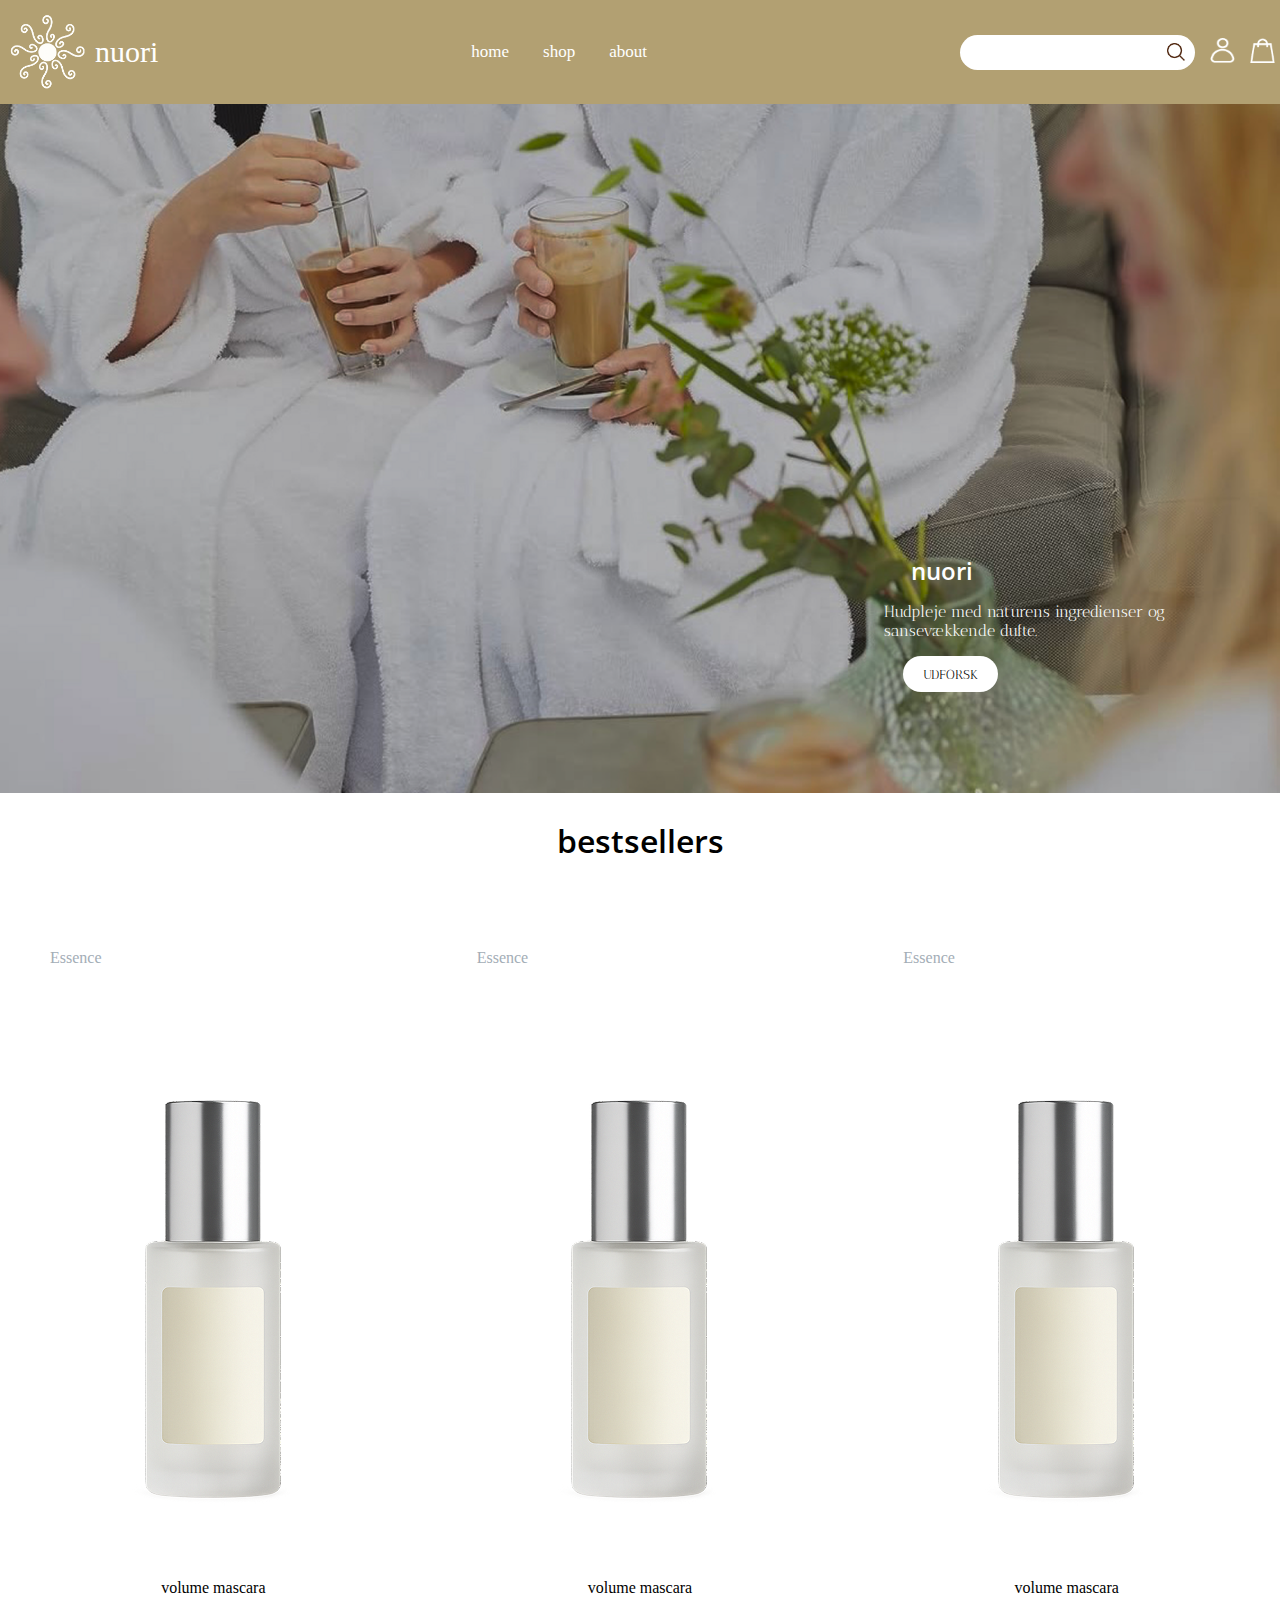
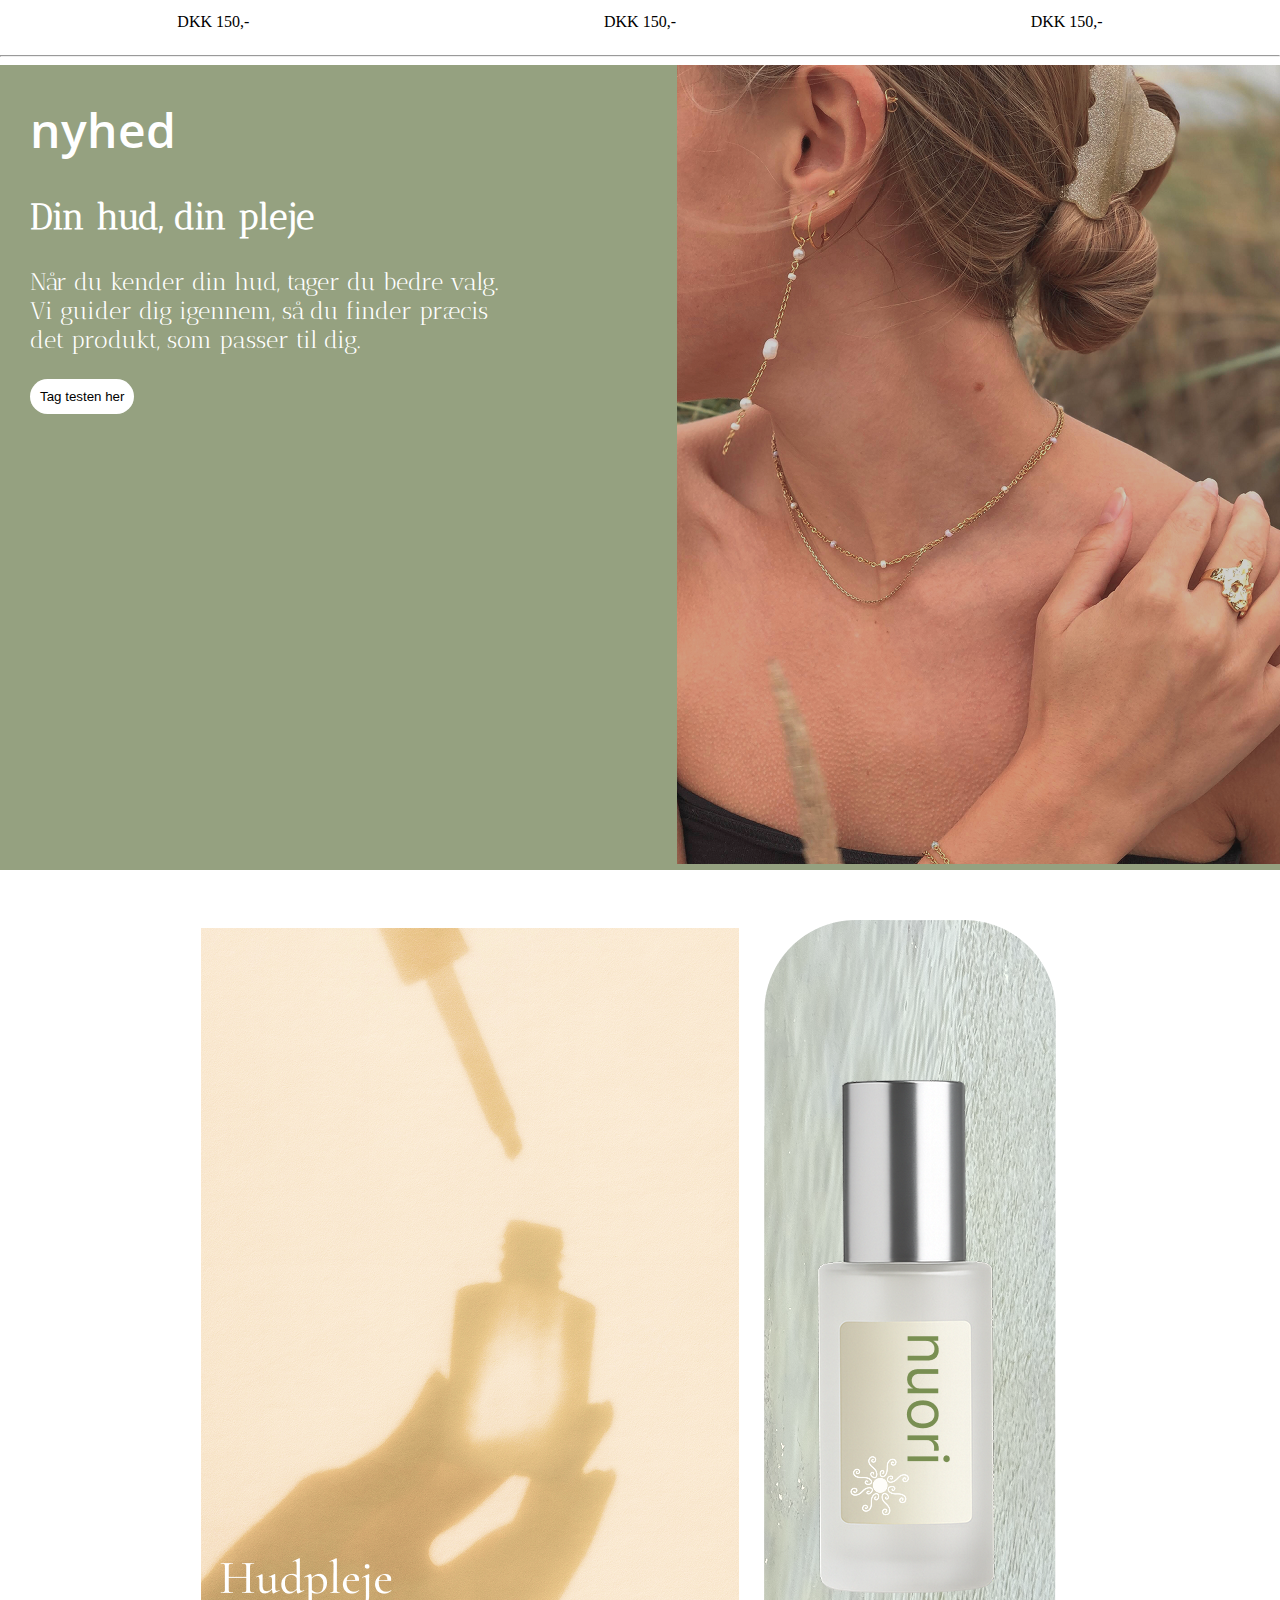
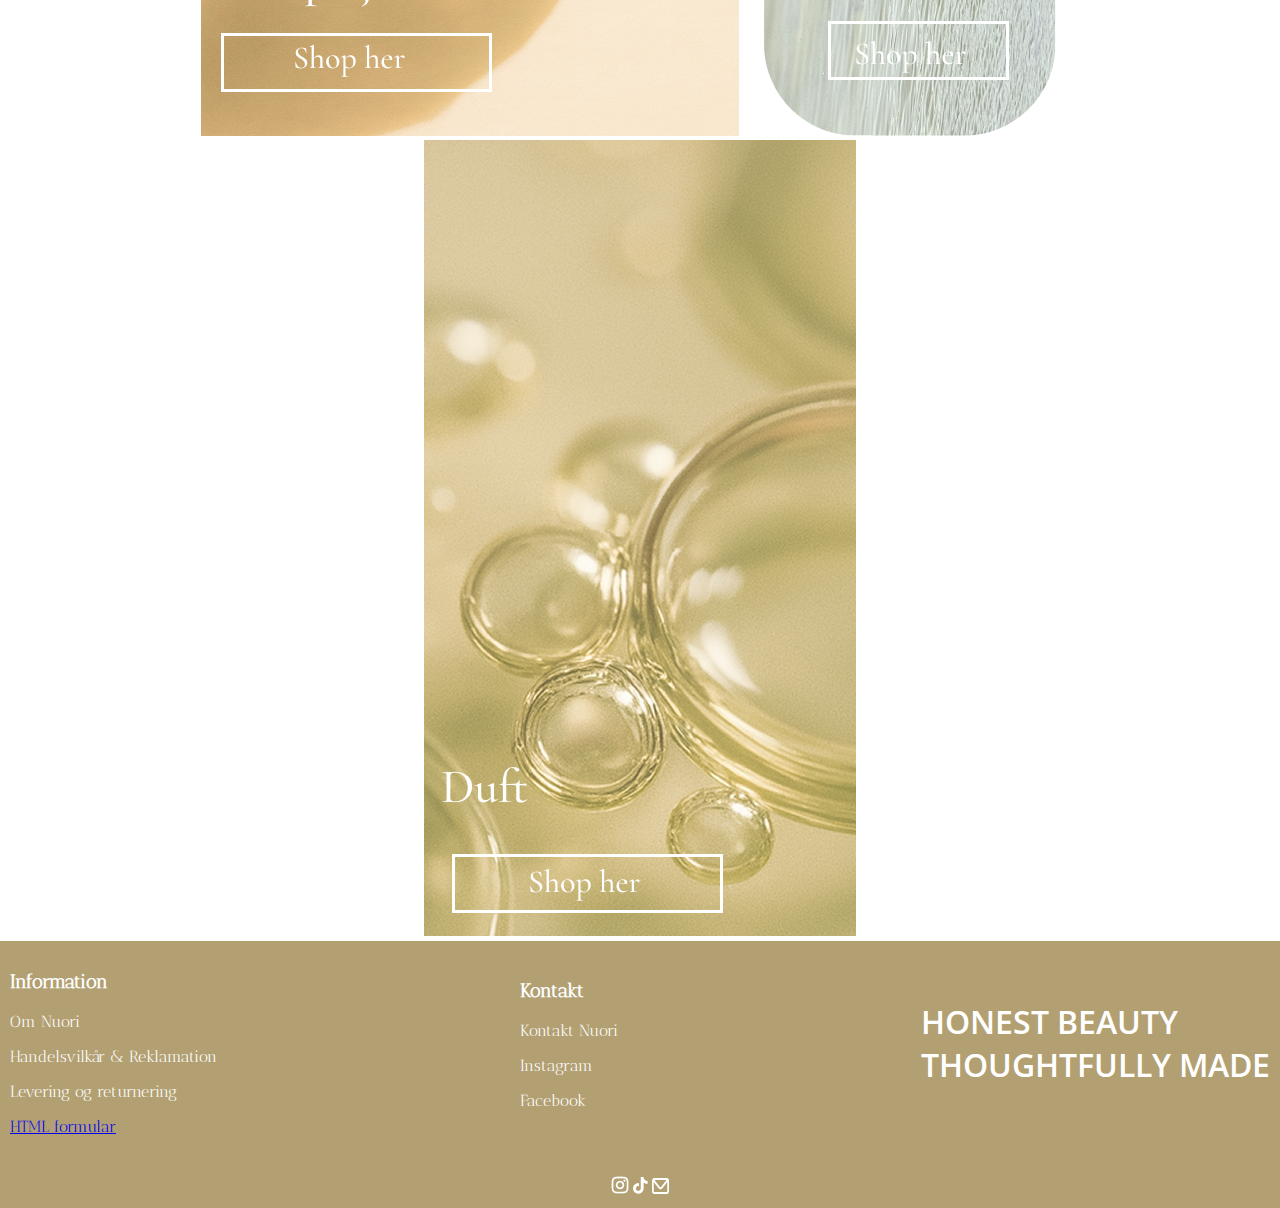
<file: index.html>
<!DOCTYPE html>
<html lang="en">
  <head>
    <meta charset="UTF-8" />
    <meta name="viewport" content="width=device-width, initial-scale=1.0" />
    <link rel="stylesheet" href="general.css" />
    <title>Nouri</title>
  </head>

  <body>
    <header>
      <nav>
        <div class="logo">
          <a href="index.html"><img src="assets/nouri-logo.png" alt="Logo" /></a>
          <p>nuori</p>
        </div>

        <div class="menu">
          <a href="index.html">home</a>
          <a href="productlist.html">shop</a>
          <a href="#">about</a>
        </div>

        <div class="icons">
          <div class="search">
            <input type="text" placeholder="" />
            <img src="assets/Search icon.png" alt="Search" />
          </div>
          <a href="#"><img src="assets/Account icon.png" alt="Account" /></a>
          <a href="#"><img src="assets/Basket icon.png" alt="Basket" /></a>
        </div>
      </nav>
    </header>

    <main>
      <!-- HERO -->
      <div class="hero">
        <img src="assets/hero.png" alt="hero" />

        <h2>nuori</h2>
        <p>
          Hudpleje med naturens ingredienser og <br />
          sansevækkende dufte.
        </p>
        <button>UDFORSK</button>
      </div>

      <!-- FØRSTE DEL EFTER HERO / BESTSELLERS -->
      <h1 class="bestsellers">bestsellers</h1>

      <div class="grid-bestsellers">
        <div>
          <p class="brand-name">Essence</p>
          <img src="assets/produkt-billede.png" alt="produkt" />
          <p>volume mascara</p>
          <p>DKK 150,-</p>
        </div>

        <div>
          <p class="brand-name">Essence</p>
          <img src="assets/produkt-billede.png" alt="produkt" />
          <p>volume mascara</p>
          <p>DKK 150,-</p>
        </div>

        <div>
          <p class="brand-name">Essence</p>
          <img src="assets/produkt-billede.png" alt="produkt" />
          <p>volume mascara</p>
          <p>DKK 150,-</p>
        </div>
      </div>
      <hr />

      <!-- NYHED -->

      <div class="grid-nyhed">
        <div class="nyhed-tekst">
          <h1 class="nyhed">nyhed</h1>
          <h2>Din hud, din pleje</h2>
          <p>
            Når du kender din hud, tager du bedre valg. <br />
            Vi guider dig igennem, så du finder præcis <br />
            det produkt, som passer til dig.
          </p>
          <button>Tag testen her</button>
        </div>

        <div class="nyhed-billede">
          <img src="assets/nyhed-billede.png" alt="" />
        </div>
      </div>

      <!-- SHOP HER 3 BILLEDER -->

      <div class="grid-shop">
        <img src="assets/hudpleje.png" alt="hudpleje" />
        <img src="assets/nuori-bottle.png" alt="bottle" />
        <img src="assets/duft.png" alt="duft" />
      </div>
    </main>

    <footer>
      <div class="footer-indhold">
        <div class="information">
          <h3>Information</h3>
          <p>Om Nuori</p>
          <p>Handelsvilkår & Reklamation</p>
          <p>Levering og returnering</p>
          <a class="form-link" href="formular.html">HTML formular</a>
        </div>

        <div class="kontakt">
          <h3>Kontakt</h3>
          <p>Kontakt Nuori</p>
          <p>Instagram</p>
          <p>Facebook</p>
        </div>

        <div class="footer-h1">
          <h1>
            HONEST BEAUTY <br />
            THOUGHTFULLY MADE
          </h1>
        </div>
      </div>

      <div class="so-me_icons">
        <a href="#"><img src="assets/instagram-ikon.png" alt="instagram" /></a>
        <a href="#"><img src="assets/tiktok-ikon.png" alt="tiktok" /></a>
        <a href="#"><img src="assets/mail-ikon.png" alt="e-mail" /></a>
      </div>
    </footer>
  </body>
</html>
</file>
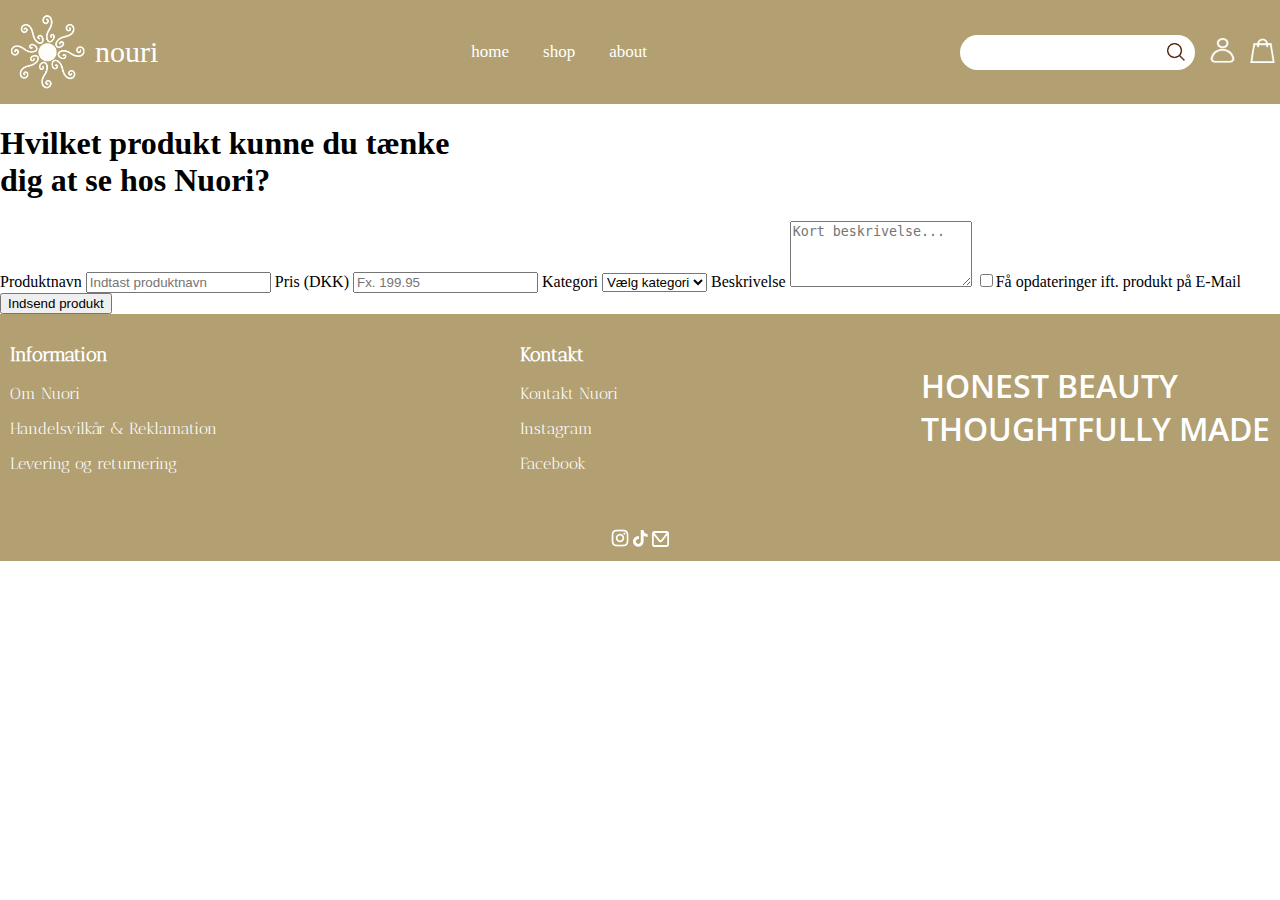
<file: formular.html>
<!DOCTYPE html>
<html lang="en">
  <head>
    <meta charset="UTF-8" />
    <meta name="viewport" content="width=device-width, initial-scale=1.0" />
    <link rel="stylesheet" href="general.css" />
    <title>Document</title>
  </head>
  <body>
    <header>
      <nav>
        <div class="logo">
          <a href="index.html"><img src="assets/nouri-logo.png" alt="Logo" /></a>
          <p>nouri</p>
        </div>

        <div class="menu">
          <a href="index.html">home</a>
          <a href="productlist.html">shop</a>
          <a href="#">about</a>
        </div>

        <div class="icons">
          <div class="search">
            <input type="text" placeholder="" />
            <img src="assets/Search icon.png" alt="Search" />
          </div>
          <a href="#"><img src="assets/Account icon.png" alt="Account" /></a>
          <a href="#"><img src="assets/Basket icon.png" alt="Basket" /></a>
        </div>
      </nav>
    </header>

    <main class="form-main">
      <h1 class="form-h1">
        Hvilket produkt kunne du tænke <br />
        dig at se hos Nuori?
      </h1>

      <form>
        <label for="name">Produktnavn</label>
        <input type="text" id="name" name="name" required minlength="3" maxlength="100" placeholder="Indtast produktnavn" />

        <label for="price">Pris (DKK)</label>
        <input type="number" id="price" name="price" required min="0.01" step="0.01" placeholder="Fx. 199.95" />

        <label for="category">Kategori</label>
        <select id="category" name="category" required>
          <option value="">Vælg kategori</option>
          <option value="makeup">Make-up</option>
          <option value="skincare">Skincare</option>
          <option value="fragrance">Fragrance</option>
        </select>

        <label for="desc">Beskrivelse</label>
        <textarea id="desc" name="desc" rows="4" required minlength="10" placeholder="Kort beskrivelse..."></textarea>

        <label> <input type="checkbox" required />Få opdateringer ift. produkt på E-Mail</label>

        <button class="submit" type="submit">Indsend produkt</button>
      </form>
    </main>

    <footer>
      <div class="footer-indhold">
        <div class="information">
          <h3>Information</h3>
          <p>Om Nuori</p>
          <p>Handelsvilkår & Reklamation</p>
          <p>Levering og returnering</p>
        </div>

        <div class="kontakt">
          <h3>Kontakt</h3>
          <p>Kontakt Nuori</p>
          <p>Instagram</p>
          <p>Facebook</p>
        </div>

        <div class="footer-h1">
          <h1>
            HONEST BEAUTY <br />
            THOUGHTFULLY MADE
          </h1>
        </div>
      </div>

      <div class="so-me_icons">
        <a href="#"><img src="assets/instagram-ikon.png" alt="instagram" /></a>
        <a href="#"><img src="assets/tiktok-ikon.png" alt="tiktok" /></a>
        <a href="#"><img src="assets/mail-ikon.png" alt="e-mail" /></a>
      </div>
    </footer>
  </body>
</html>
</file>
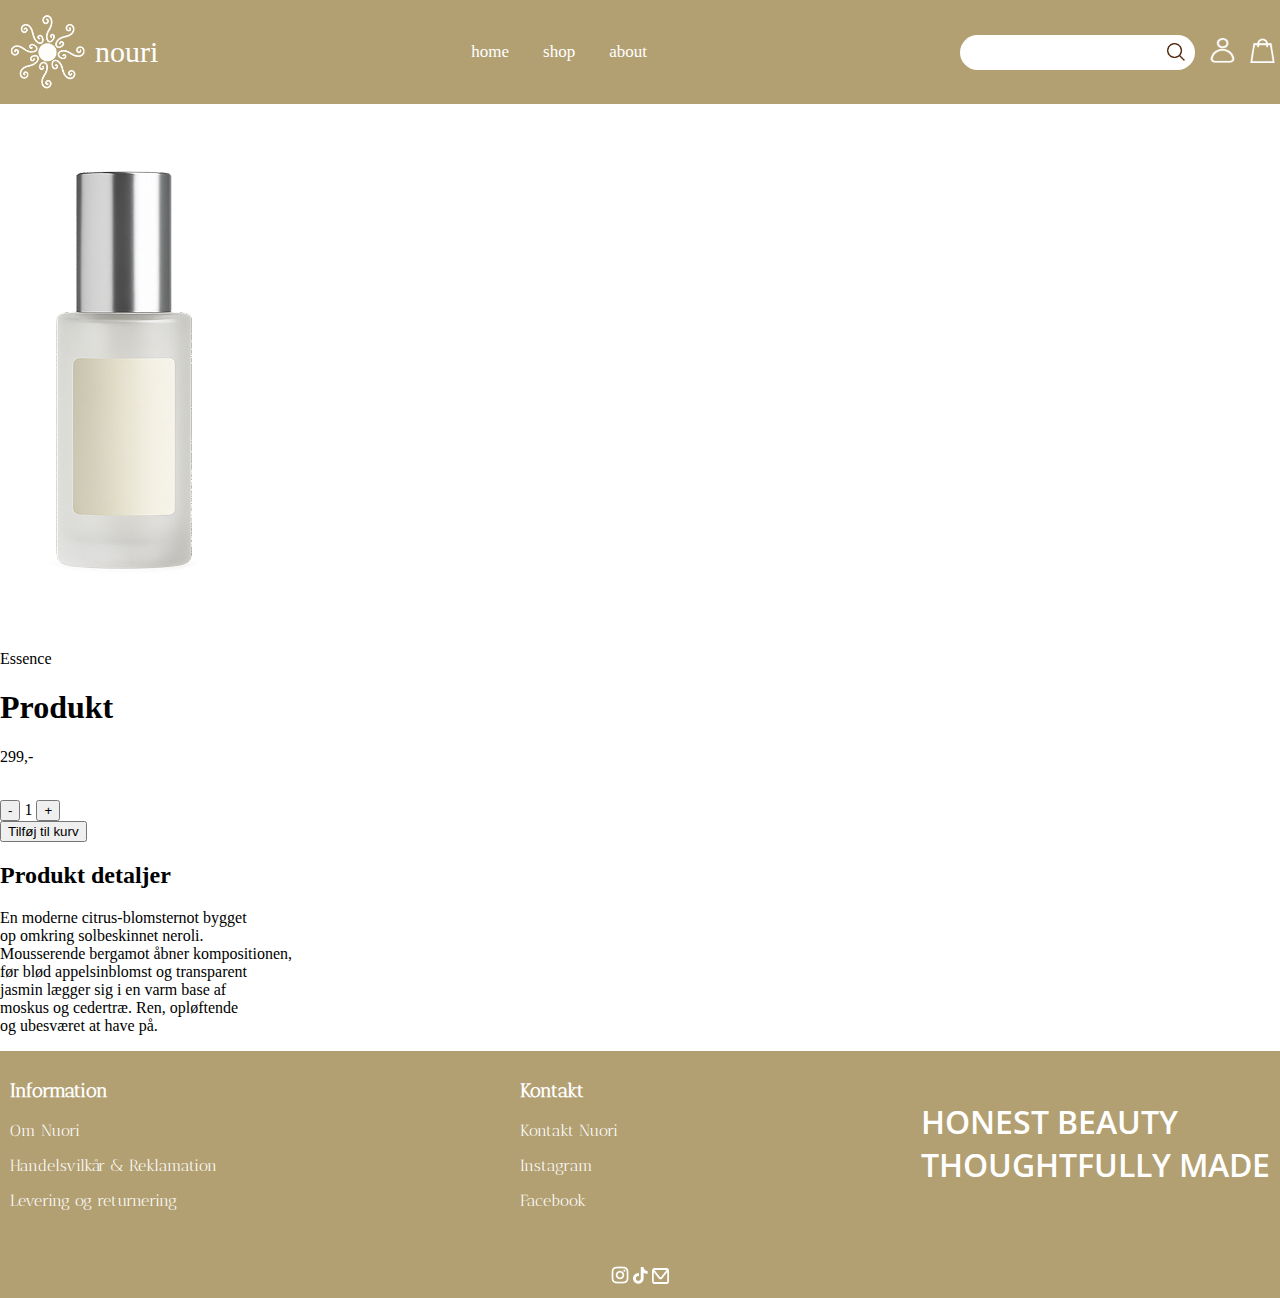
<file: product.html>
<!DOCTYPE html>
<html lang="en">
  <head>
    <meta charset="UTF-8" />
    <meta name="viewport" content="width=device-width, initial-scale=1.0" />
    <link rel="stylesheet" href="general.css" />
    <title>Product</title>
  </head>
  <body>
    <header>
      <nav>
        <div class="logo">
          <a href="index.html"><img src="assets/nouri-logo.png" alt="Logo" /></a>
          <p>nouri</p>
        </div>

        <div class="menu">
          <a href="index.html">home</a>
          <a href="productlist.html">shop</a>
          <a href="#">about</a>
        </div>

        <div class="icons">
          <div class="search">
            <input type="text" placeholder="" />
            <img src="assets/Search icon.png" alt="Search" />
          </div>
          <a href="#"><img src="assets/Account icon.png" alt="Account" /></a>
          <a href="#"><img src="assets/Basket icon.png" alt="Basket" /></a>
        </div>
      </nav>
    </header>

    <main>
      <div class="product-grid">
        <div class="products-img">
          <img src="assets/produkt-billede.png" alt="produkt" />
        </div>

        <div class="produkt-tekst">
          <p>Essence</p>
          <h1>Produkt</h1>
          <p class="product-price">299,-</p>

          <br />

          <div class="quantity-btn">
            <div class="quantity">
              <button class="minus">-</button>
              <span class="number">1</span>
              <button class="plus">+</button>
            </div>
            <button class="q-btn">Tilføj til kurv</button>
          </div>

          <h2 class="product-h2">Produkt detaljer</h2>

          <p>
            En moderne citrus-blomsternot bygget <br />
            op omkring solbeskinnet neroli. <br />
            Mousserende bergamot åbner kompositionen, <br />
            før blød appelsinblomst og transparent <br />
            jasmin lægger sig i en varm base af <br />
            moskus og cedertræ. Ren, opløftende <br />
            og ubesværet at have på.
          </p>
        </div>
      </div>
    </main>

    <footer>
      <div class="footer-indhold">
        <div class="information">
          <h3>Information</h3>
          <p>Om Nuori</p>
          <p>Handelsvilkår & Reklamation</p>
          <p>Levering og returnering</p>
        </div>

        <div class="kontakt">
          <h3>Kontakt</h3>
          <p>Kontakt Nuori</p>
          <p>Instagram</p>
          <p>Facebook</p>
        </div>

        <div class="footer-h1">
          <h1>
            HONEST BEAUTY <br />
            THOUGHTFULLY MADE
          </h1>
        </div>
      </div>

      <div class="so-me_icons">
        <a href="#"><img src="assets/instagram-ikon.png" alt="instagram" /></a>
        <a href="#"><img src="assets/tiktok-ikon.png" alt="tiktok" /></a>
        <a href="#"><img src="assets/mail-ikon.png" alt="e-mail" /></a>
      </div>
    </footer>
  </body>
</html>
</file>
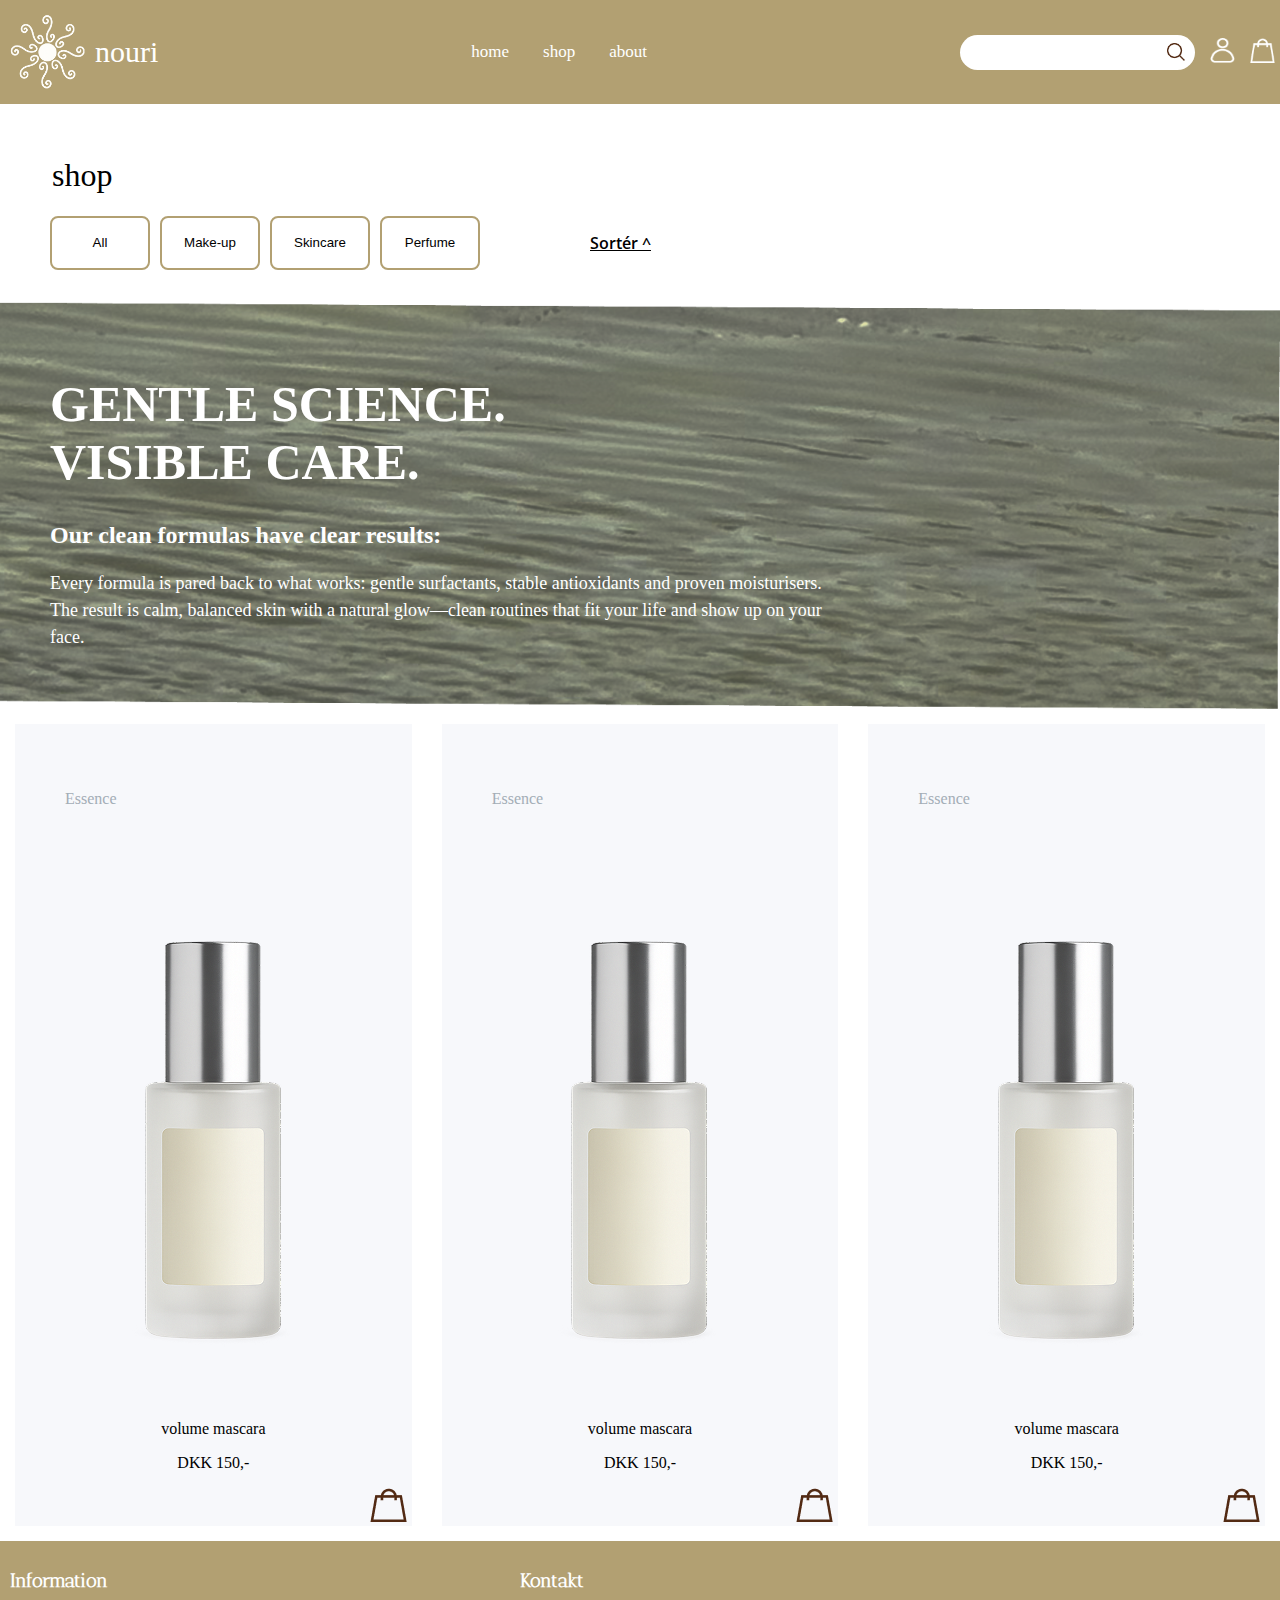
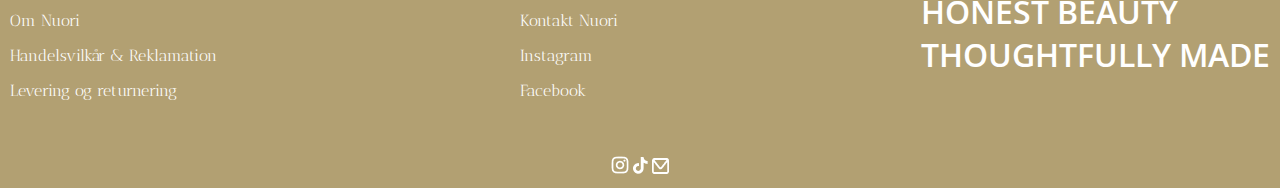
<file: productlist.html>
<!DOCTYPE html>
<html lang="en">
  <head>
    <meta charset="UTF-8" />
    <meta name="viewport" content="width=device-width, initial-scale=1.0" />
    <link rel="stylesheet" href="general.css" />
    <script src="produclist.js" defer></script>
    <title>Shop</title>
  </head>
  <body>
    <header>
      <nav>
        <div class="logo">
          <a href="index.html"><img src="assets/nouri-logo.png" alt="Logo" /></a>
          <p>nouri</p>
        </div>

        <div class="menu">
          <a href="index.html">home</a>
          <a href="productlist.html">shop</a>
          <a href="#">about</a>
        </div>

        <div class="icons">
          <div class="search">
            <input type="text" placeholder="" />
            <img src="assets/Search icon.png" alt="Search" />
          </div>
          <a href="#"><img src="assets/Account icon.png" alt="Account" /></a>
          <a href="#"><img src="assets/Basket icon.png" alt="Basket" /></a>
        </div>
      </nav>
    </header>

    <main>
      <h1 class="shop-h1">shop</h1>

      <div class="shop-buttons">
        <button><a class="btn-1" href="#">All</a></button>
        <button><a class="btn-2" href="#">Make-up</a></button>
        <button><a class="btn-3" href="#">Skincare</a></button>
        <button><a class="btn-4" href="#">Perfume</a></button>
        <p class="sortering">Sortér ^</p>
      </div>

      <div class="grid-products">
      </div>
      
      <div class="water-text">
        <h1>
          GENTLE SCIENCE. <br />
          VISIBLE CARE.
        </h1>
        <h2>Our clean formulas have clear results:</h2>
        <p>Every formula is pared back to what works: gentle surfactants, stable antioxidants and proven moisturisers. The result is calm, balanced skin with a natural glow—clean routines that fit your life and show up on your face.</p>
        <img src="assets/water.png" alt="water" />
      </div>

      <div class="grid-products">
        <div class="product-card">
          <p class="brand-name">Essence</p>
          <img src="assets/produkt-billede.png" alt="produkt" />
          <p>volume mascara</p>
          <p>DKK 150,-</p>
          <img class="basket-dark" src="assets/Basket dark.png" alt="basket" />
        </div>

        <div class="product-card">
          <p class="brand-name">Essence</p>
          <img src="assets/produkt-billede.png" alt="produkt" />
          <p>volume mascara</p>
          <p>DKK 150,-</p>
          <img class="basket-dark" src="assets/Basket dark.png" alt="basket" />
        </div>

        <div class="product-card">
            <p class="brand-name">Essence</p>
            <img src="assets/produkt-billede.png" alt="produkt" />
            <p>volume mascara</p>
            <p>DKK 150,-</p>
            <img class="basket-dark" src="assets/Basket dark.png" alt="basket" />
          </div>
    </main>

    <footer>
      <div class="footer-indhold">
        <div class="information">
          <h3>Information</h3>
          <p>Om Nuori</p>
          <p>Handelsvilkår & Reklamation</p>
          <p>Levering og returnering</p>
        </div>

        <div class="kontakt">
          <h3>Kontakt</h3>
          <p>Kontakt Nuori</p>
          <p>Instagram</p>
          <p>Facebook</p>
        </div>

        <div class="footer-h1">
          <h1>
            HONEST BEAUTY <br />
            THOUGHTFULLY MADE
          </h1>
        </div>
      </div>

      <div class="so-me_icons">
        <a href="#"><img src="assets/instagram-ikon.png" alt="instagram" /></a>
        <a href="#"><img src="assets/tiktok-ikon.png" alt="tiktok" /></a>
        <a href="#"><img src="assets/mail-ikon.png" alt="e-mail" /></a>
      </div>
    </footer>
  </body>
</html>
</file>
<file: general.css>
/* GÆLDER ALLE SIDER */
body {
  margin: auto;
}

/* HEADER */
header {
  background-color: #b2a072;
  padding: 5px;
}

nav {
  display: flex;
  justify-content: space-between;
  align-items: center;
}

/* LOGO */
.logo {
  display: flex;
  align-items: center;
  gap: 10px;
}

.logo img {
  height: 80px;
}

.logo p {
  color: white;
  font-size: 30px;
}

/* MENU */
.menu {
  display: flex;
  gap: 30px;
}

.menu a {
  text-decoration: none;
  color: white;
  font-size: 17px;
  padding: 5px 0; /* plads til hover border */
  border: 2px solid transparent;
  border-radius: 5px;
  transition: ease-in 0.3s;
}

.menu a:hover {
  border: white solid;
  padding: 5px;
}

/* IKONER */
.icons {
  display: flex;
  align-items: center;
  gap: 15px;
}

.icons img {
  height: 25px;
  width: 25px;
}

/* SEARCH IKON */
.search {
  display: flex;
  align-items: center;
  background: white;
  border-radius: 20px;
  padding: 5px 10px;
}

.search input {
  border: none;
  outline: none;
  padding: 5px 10px;
  border-radius: 20px;
}

.search img {
  height: 18px;
  width: 18px;
  cursor: pointer;
}

/* FOOTER */
footer {
  background-color: #b2a072;
  color: white;
  padding: 10px;
}

.footer-indhold {
  display: flex;
  justify-content: space-between;
  align-items: center;
}

.so-me_icons {
  text-align: center;
  padding-top: 40px;
}

/* DEFINERET FONTE */
@font-face {
  font-family: "antic";
  src: url(font/Antic_Didone/AnticDidone-Regular.ttf);
}

@font-face {
  font-family: "open";
  src: url(font/Open_Sans/static/OpenSans-SemiBold.ttf);
}

/* FONT TIL FOOTER */
.footer-h1 {
  font-family: "open";
}

.information {
  font-family: "antic";
}

.kontakt {
  font-family: "antic";
}

/* INDEX / HERO */
.hero {
  position: relative;
  display: inline-block;
  width: 100%;
}

.hero img {
  width: 100%;
  display: block;
}

.hero h2 {
  position: absolute;
  bottom: 27%;
  right: 24%;
  color: white;
  font-family: "open";
}
.hero p {
  position: absolute;
  bottom: 20%;
  right: 9%;
  color: white;
  font-family: "antic";
}

.hero button {
  position: absolute;
  background-color: white;
  border: none;
  top: 80%;
  right: 22%;
  padding: 10px 20px;
  border-radius: 20px;
  font-family: "antic";
}

/*INDEX - BESTSELLERS GRID */
.bestsellers {
  text-align: center;
  font-family: "open";
}

.grid-bestsellers {
  display: grid;
  grid-template-columns: 1fr 1fr 1fr;
  text-align: center;
}

.brand-name {
  color: rgb(163, 173, 182);
  text-align: left;
  padding: 50px;
}

/* INDEX - NYHED */
.grid-nyhed {
  display: grid;
  grid-template-columns: 2fr 1fr;
  background-color: #95a180;
  color: white;
  font-family: "antic";
  font-size: x-large;
}

.nyhed-tekst {
  padding-left: 30px;
}

.nyhed {
  font-family: "open";
}

.nyhed-tekst button {
  background-color: white;
  border: none;
  border-radius: 20px;
  padding: 10px;
}

/* INDEX - SHOP HER */

/* PRODUCTLIST / SHOP */
.shop-h1 {
  text-align: left;
  font-weight: lighter;
  padding-left: 52px;
  padding-top: 2rem;
}

.shop-buttons {
  display: flex;
  gap: 10px;
  justify-content: left;
  padding-left: 50px;
  padding-bottom: 2rem;
}

.shop-buttons button {
  width: 100px;
  padding: 5px;
  border-radius: 8px;
  background-color: white;
  border: #b2a072 solid;
  border-width: 2px;
}

.shop-buttons a {
  text-decoration: none;
  color: black;
}

.shop-buttons a:hover {
  transition: ease-in 0.3s;
}

.sortering {
  font-family: open;
  text-decoration: underline;
  padding-left: 100px;
}

.grid-shop {
  padding-top: 50px;
  text-align: center;
}

.grid-products {
  display: grid;
  grid-template-columns: 1fr 1fr 1fr;
  text-align: center;
}

.product-card {
  background-color: #f7f8fb;
  margin: 15px;
}

.basket-dark {
  padding-left: 350px;
}

/* WATER BILLEDE MED TEKST */

.water-text {
  position: relative;
  color: white;
  text-align: left;
}

.water-text img {
  width: 100%;
  height: auto;
  display: block;
}

.water-text h1,
.water-text h2,
.water-text p {
  position: absolute;
  left: 50px;
  right: 50px;
}

.water-text h1 {
  top: 40px;
  font-size: 50px;
  font-weight: bold;
}

.water-text h2 {
  top: 200px;
}

.water-text p {
  top: 250px;
  font-size: 18px;
  line-height: 1.5;
  max-width: 800px;
}
</file>
